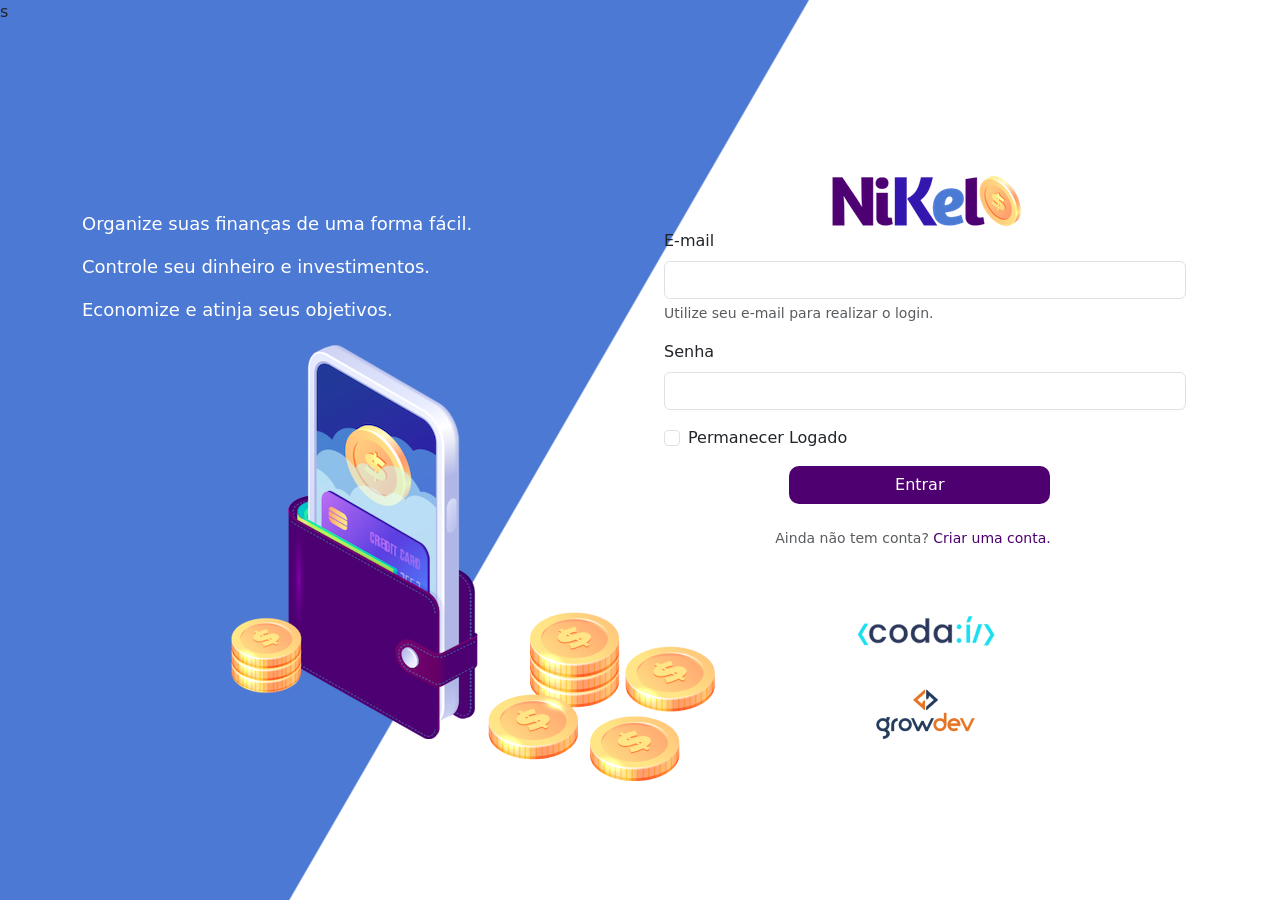
<file: index.html>
s<!DOCTYPE html>
<html lang="pt">
 <head>
    <meta charset="UTF-8">
    <meta http-equiv="X-UA-Compatible"content="IE=edge">
    <meta name="viewport" content="width=device-width, initial-scale=1.0">
    <title>Nikel</title>
    <link href="https://cdn.jsdelivr.net/npm/bootstrap@5.1.3/dist/css/bootstrap.min.css" rel="stylesheet" 
          integrity="sha384-1BmE4kWBq78iYhFldvKuhfTAU6auU8tT94WrHftjDbrCEXSU1oBoqyl2QvZ6jIW3" crossorigin="anonymous">
    <link rel="stylesheet" href="./css/styles.css">
 </head>
 <body id="login">
    <main>
        <div class="container">
            <div class="row vh-100">
                <div class="col d-flex justify-content-center my-5 flex-column">
                  <div class="text-login">
                    <p>Organize suas finanças de uma forma fácil.</p>
                    <p>Controle seu dinheiro e investimentos.</p>
                    <p>Economize e atinja seus objetivos.</p>
                  </div>
                  <div class="text-center">
                    <img src="./assets/pocket.png" alt="image pocket"class= "img-fluid" srcset="">
                    <img src="./assets/coins.png" alt="image coins"class= "img-fluid d-none d-md-inline coins" srcset="">
                  </div>  
                </div>
                <div class="col d-flex justify-content-center my-5 flex-column">
                   <div class="container">
                    <div class="row">
                        <div class="col">
                            <div class="text-center">
                                <img src="./assets/nikel-logo.png" alt="nikel-logo"class="img-fluid" srcset="">
                            </div>
                        </div>
                    </div>
                    <div class="row">
                        <div class="col">
                            <form id="login-form">
                                <div class="mb-3">
                                  <label for="email-input" class="form-label">E-mail</label>
                                  <input type="email" class="form-control" id="email-input" aria-describedby="emailHelp">
                                  <div id="emailHelp" class="form-text">Utilize seu e-mail para realizar o login.</div>
                                </div>
                                <div class="mb-3">
                                  <label for="password-input" class="form-label">Senha</label>
                                  <input type="password" class="form-control" id="password-input">
                                </div>
                                <div class="mb-3 form-check">
                                  <input type="checkbox" class="form-check-input" id="session-check">
                                  <label class="form-check-label" for="session-check">Permanecer Logado</label>
                                </div>
                                <button type="submit" class="btn button-login">Entrar</button>
                            </form>
                        </div>
                        <div class="row">
                            <div class="col">
                                <p id="Link-conta" class="text-center mt-2 form-text" data-bs-toggle="modal"
                                  data-bs-target="#register-modal">Ainda não tem conta? 
                                  <span class="link-default"> Criar uma conta.</span></p>
                            </div>
                        </div>
                        <div>
                            <div class="row">
                                <div class="col">
                                    <div class="text-center mt-5">
                                        <img src="./assets/codai-logo.png" alt="logo codai"class="img-fluid" srcset="">
                                    </div>
                                </div>
                            </div>
                        </div>
                        <div>
                            <div class="row">
                                <div class="col">
                                    <div class="text-center">
                                        <img src="./assets/growdev-logo.png" alt="logo growdev"class="img-fluid" srcset="">
                                    </div>
                                </div>
                            </div>
                        </div>
                    </div>
                   </div>
                </div>
            </div>
        </div>
       
  
  <!-- Modal -->
  <div class="modal fade" id="register-modal" tabindex="-1" aria-labelledby="exampleModalLabel" aria-hidden="true">
    <div class="modal-dialog">
      <div class="modal-content">
        <div class="modal-header">
          <h5 class="modal-title" id="exampleModalLabel">Crie sua conta</h5>
          <button type="button" class="btn-close" data-bs-dismiss="modal" aria-label="Close"></button>
        </div>
        <form id="create-form">
          <div class="modal-body">
            
                <div class="mb-3">
                  <label for="email-create-input" class="form-label">E-mail</label>
                  <input type="email" class="form-control" id="email-create-input" aria-describedby="emailHelp" required>
                  <div id="emailHelp" class="form-text">Utilize seu e-mail para criar a conta.</div>
                </div>

                <div class="mb-3">
                  <label for="password-create-input" class="form-label">Senha</label>
                  <input type="password" class="form-control" id="password-create-input" required>
                  <div id="emailHelp" class="form-text">Utilize uma senha fácil de lembrar e anote para não esquecer.</div>
                </div>
        </div>
        <div class="modal-footer">
          <button type="button" class="btn btn-secondary button-cancel" data-bs-dismiss="modal">Cancelar</button>
          <button type="submit" class="btn button-default">Criar conta</button>
        </div>
        </form>
      </div>
    </div>
   </div>
    </main>

    <script src="https://cdn.jsdelivr.net/npm/bootstrap@5.1.3/dist/js/bootstrap.bundle.min.js" integrity="sha384-ka7Sk0Gln4gmtz2MlQnikT1wXgYsOg+OMhuP+IlRH9sENBO0LRn5q+8nbTov4+1p" crossorigin="anonymous"></script>
    <script src="js/index.js"></script>

</body>
</html>
</file>
<file: css/styles.css>
#login {
    background: linear-gradient(120deg, #4c79d3 44.9%, #ffffff 45% ) no-repeat fixed;
}

#app {
    background: linear-gradient(120deg, #ffffff 44.9%, #4c79d3 45% ) no-repeat fixed;
}

header {
    border-bottom: 1px solid #bebcbe;
    padding: 5px;
    background-color: #ffffff;  
}




.color-primary {
    color:#4e0070

}

.icon-detail {
    font-size: 50px;
    margin-right: 10px;
    vertical-align: middle;


}

.info {
    background-color: #ffffff;
    border-radius: 20px 20px 0px 0px;
    padding: 20px 0px 0px;

}
.color-secondary {
    color:#4c79d3

}
.text-login{
    color: #ffffff;
    font-size: 18px;
    font-weight: 500;
}

.coins {
    position: absolute;
    bottom: 100px;
}

.button-login {
    border-radius: 10px;
    background-color: #4e0070;
    color: #ffffff;
    width: 50%;
    margin: 0 24%;
    
}
 .button-default {
    border-radius: 10px;
    background-color: #4e0070;
    color: #ffffff;
}

.button-float {
    border-radius: 100%;
    height: 60px;
    width: 60px;
    position: fixed;
    padding: 0!important;
    bottom: 1rem;
    right: 2rem;
    font-size: 35px;
    border: 2px solid #4e0070;
    background-color: #4e0070;
    color: #ffffff;
    
}

.button-float:hover {
    border: 2px solid #4c79d3;
    background-color: #ffffff;
    color: #4c79d3;
}

.button-cancel {
    border-radius: 10px;
}
.button-login:hover, .button-default:hover {
    background-color: #4c79d3;
    color: #ffffff;
}

.link-default {
    color:#4e0070;
    cursor: pointer;
}

.link-default:hover {
    color:#4e0070;
    cursor: pointer;
}

.link-default:hover{
    color: #4c79d3;
}

.logout {
    min-width: 5rem !important;
}

.menu {
    margin-right: 20px;
}
</file>
